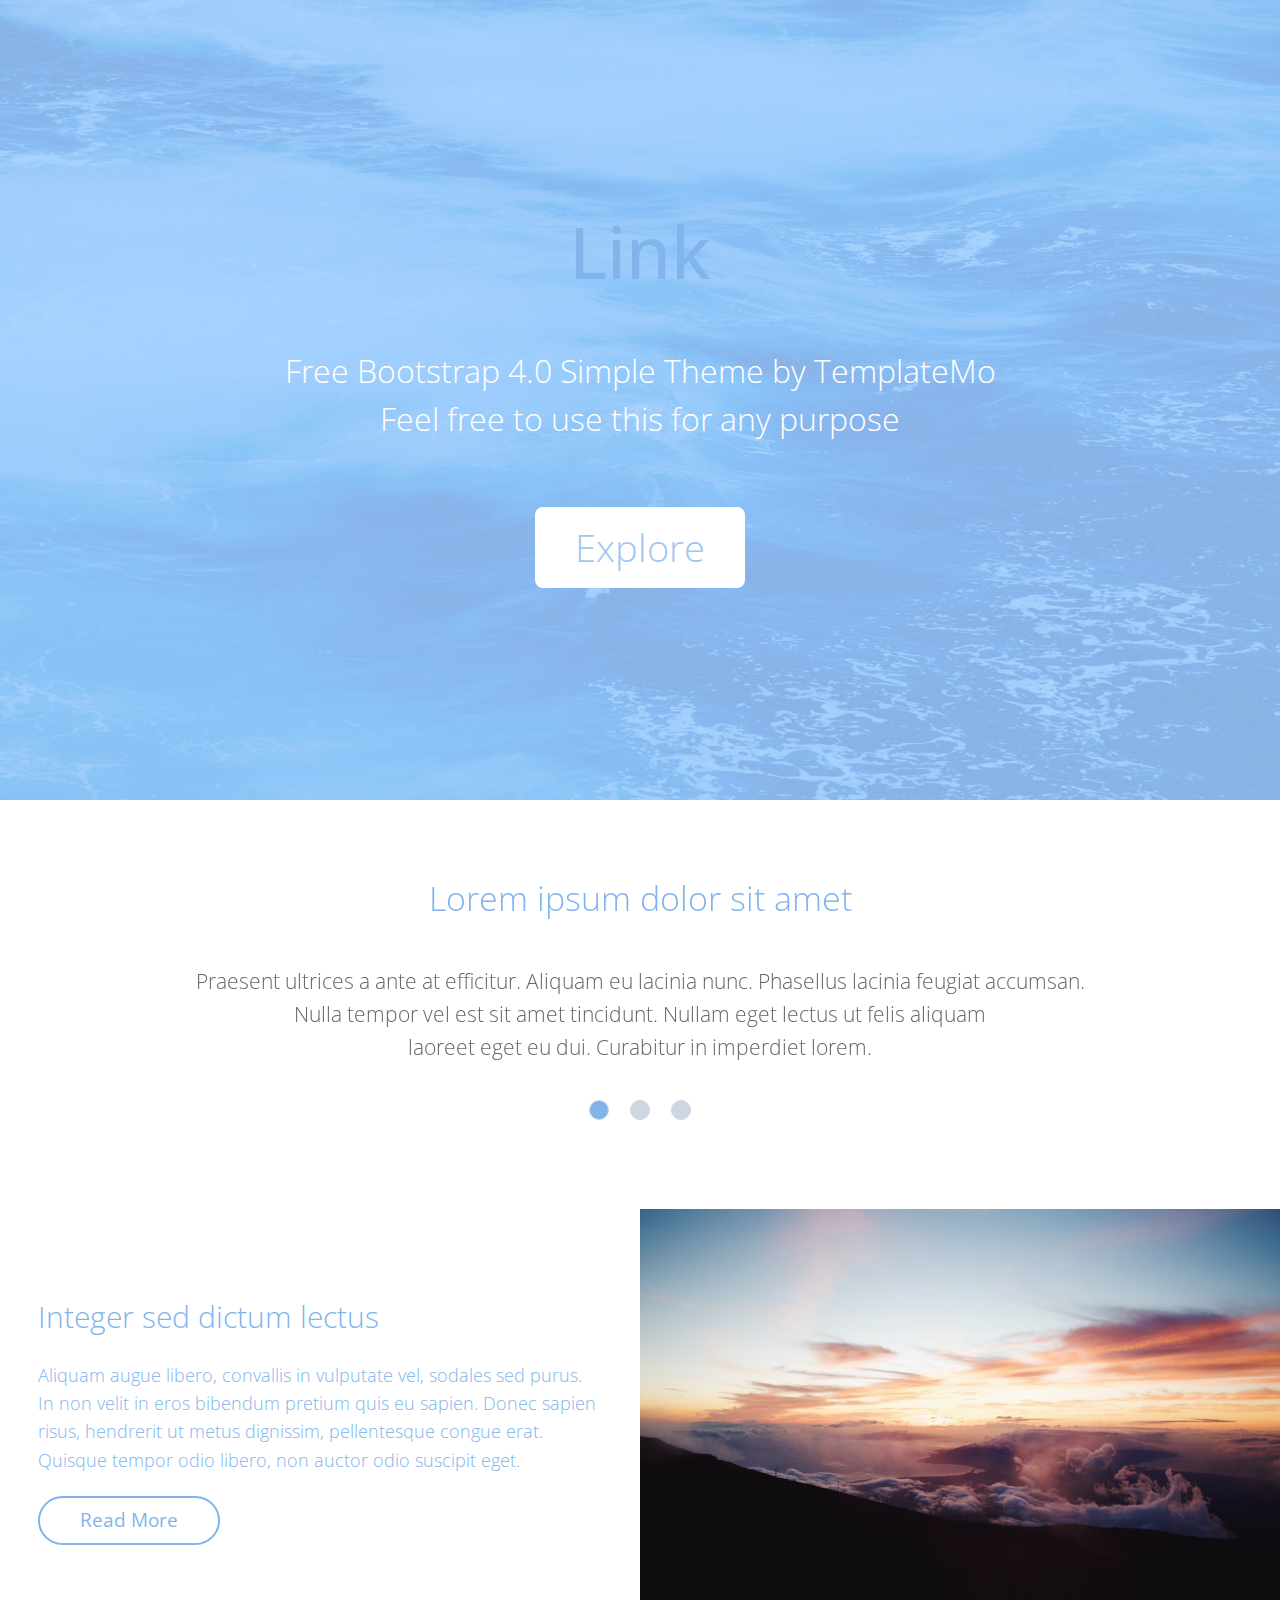
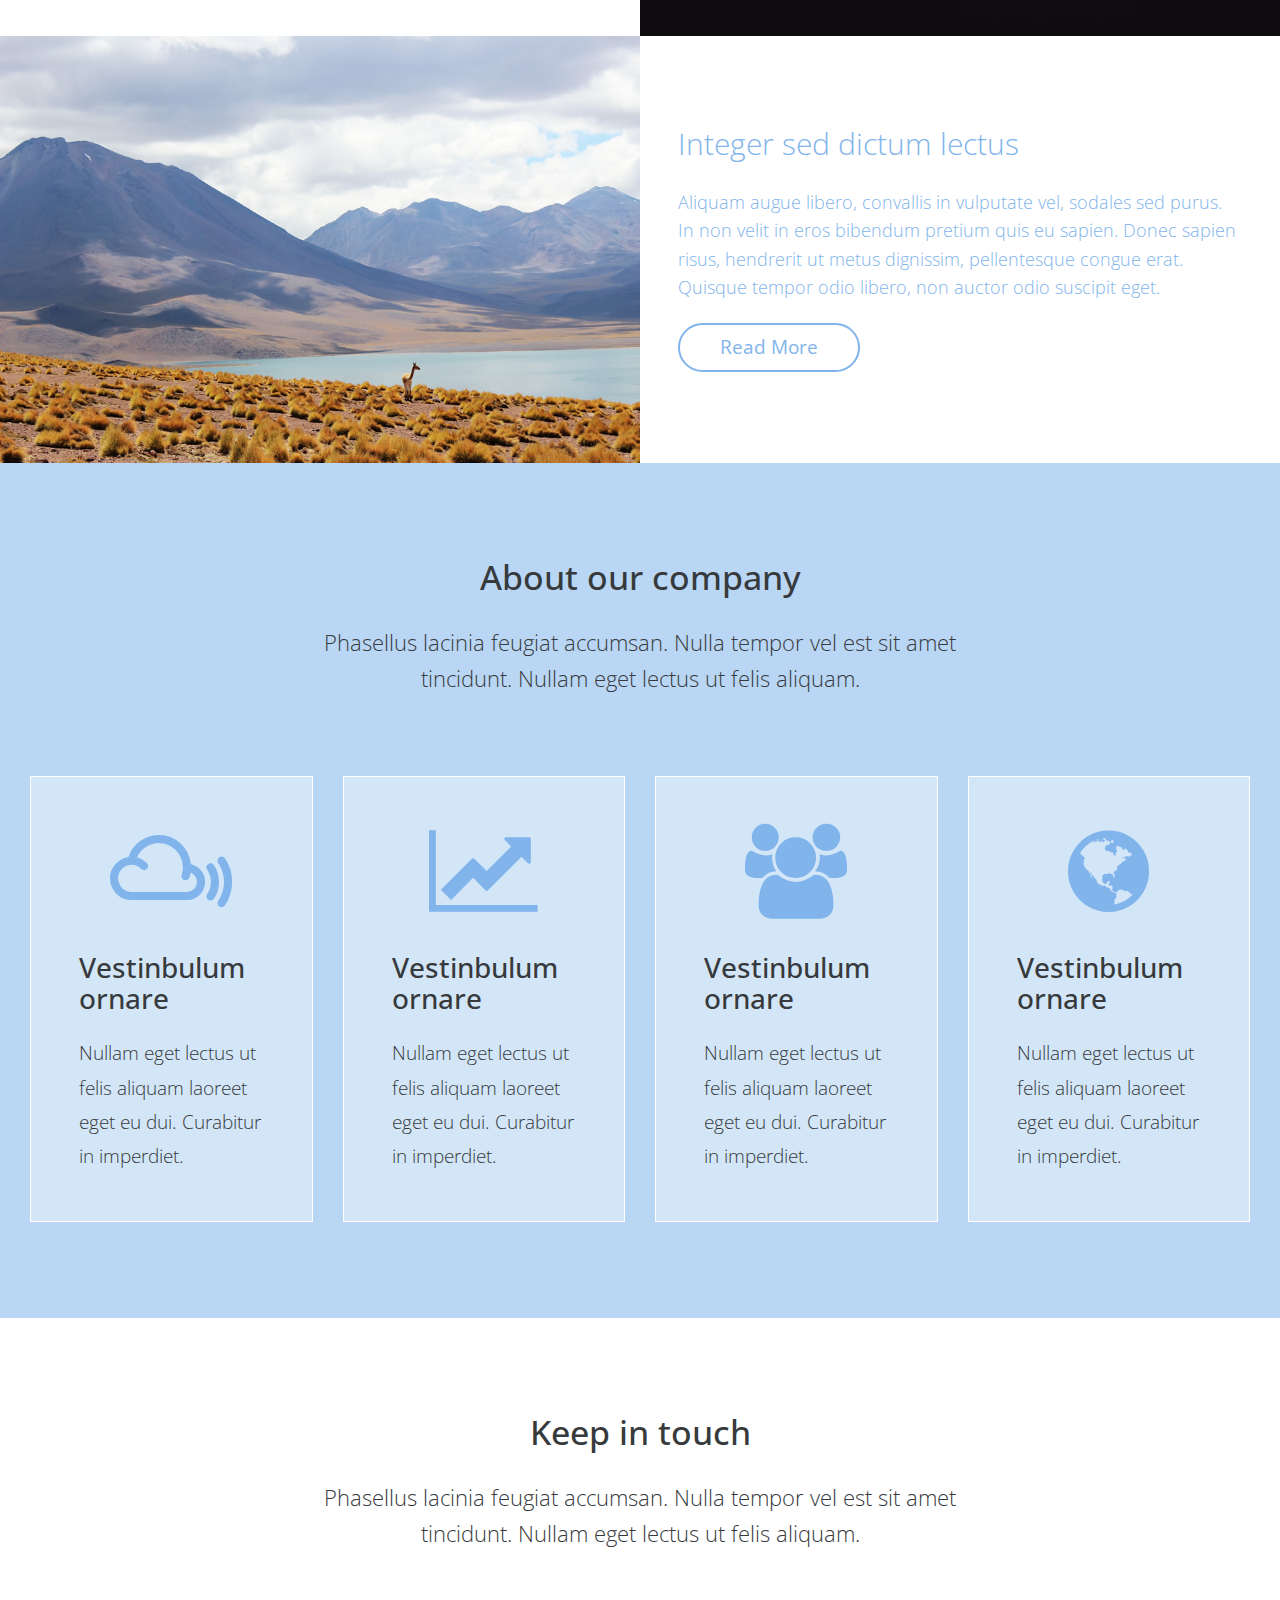
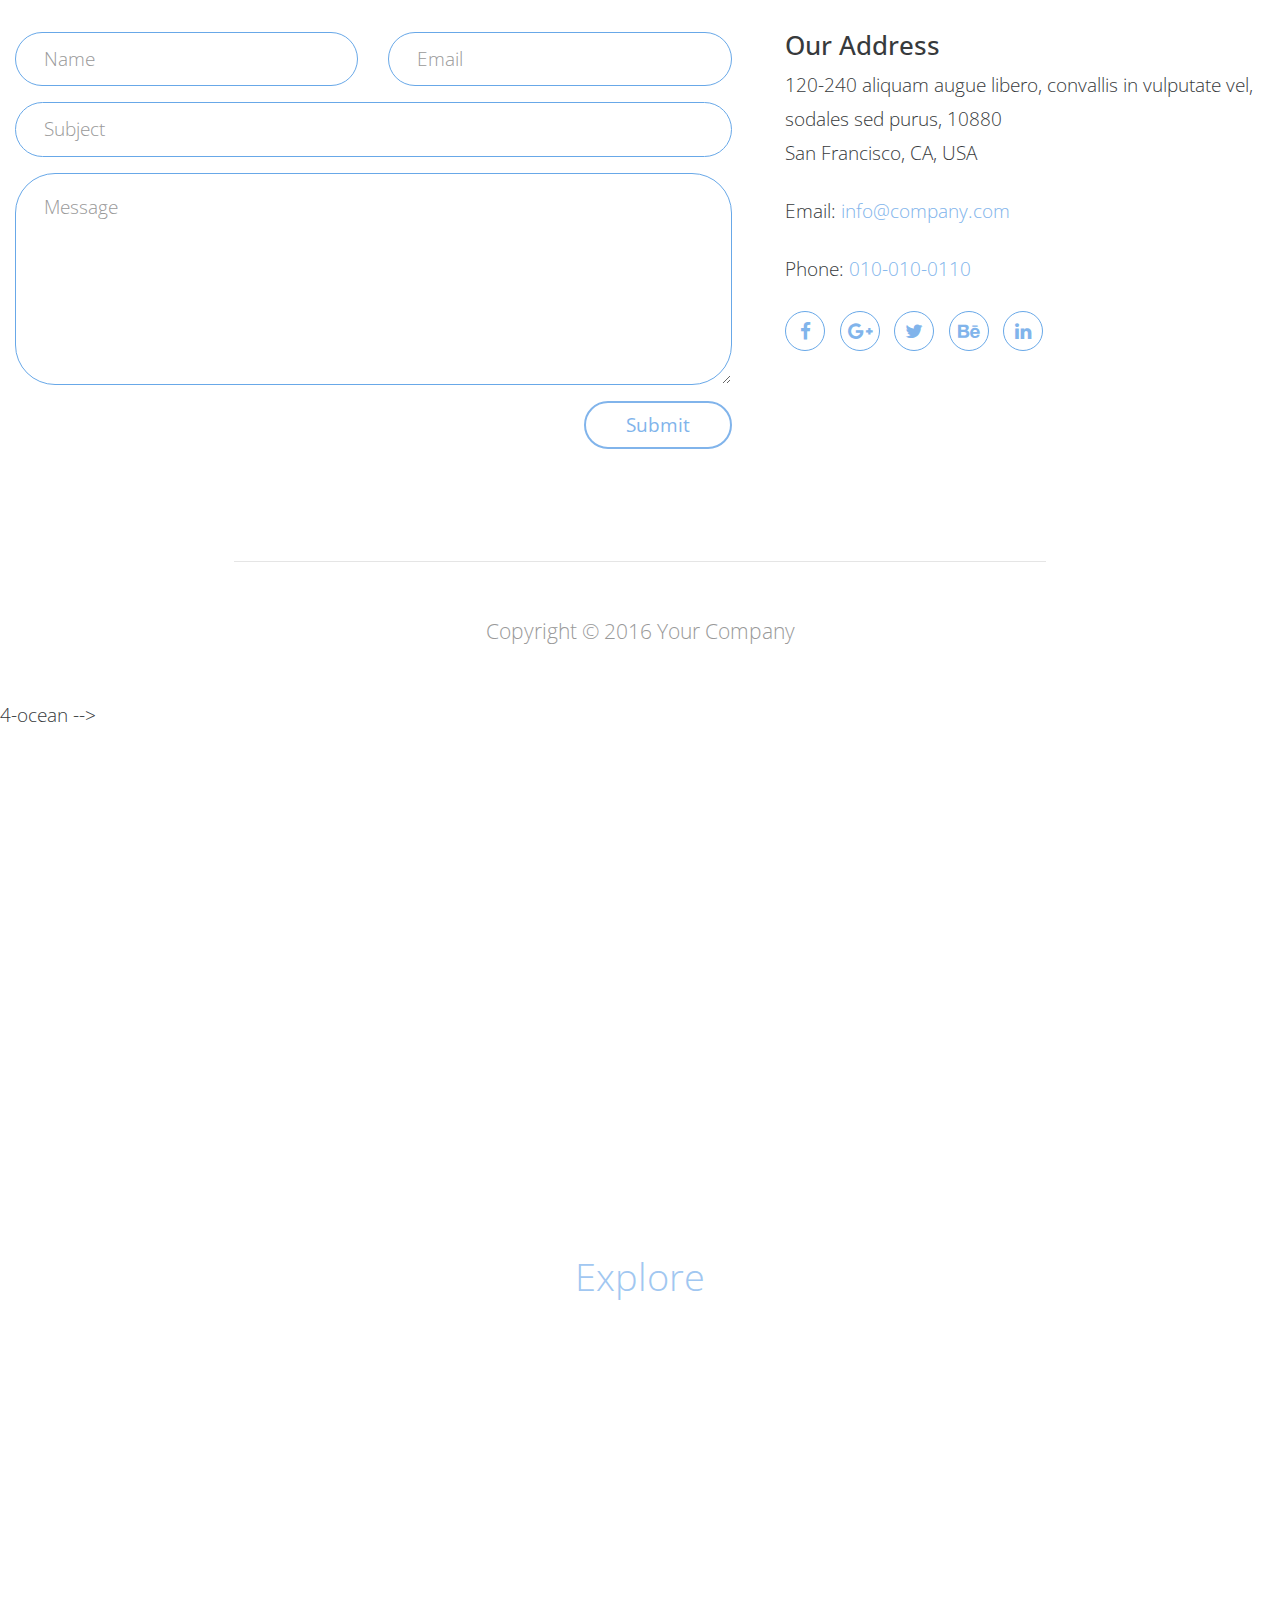
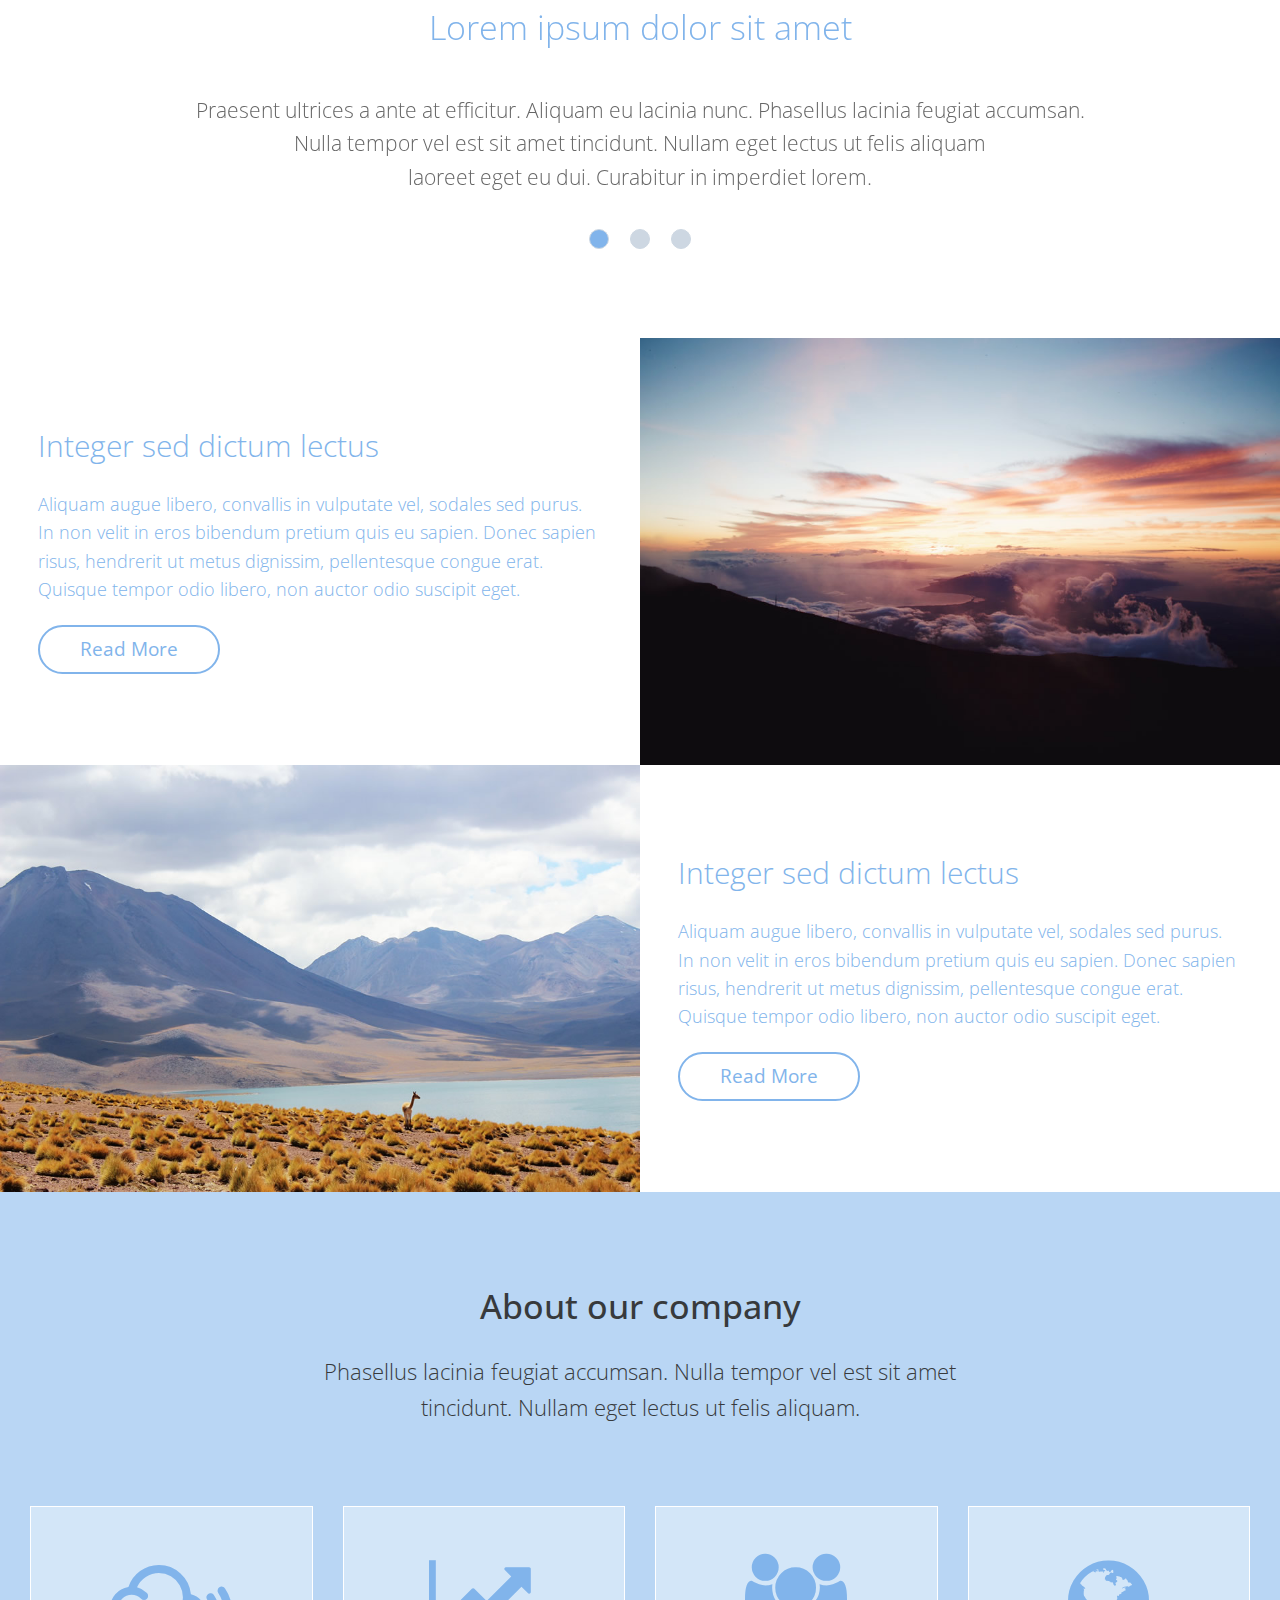
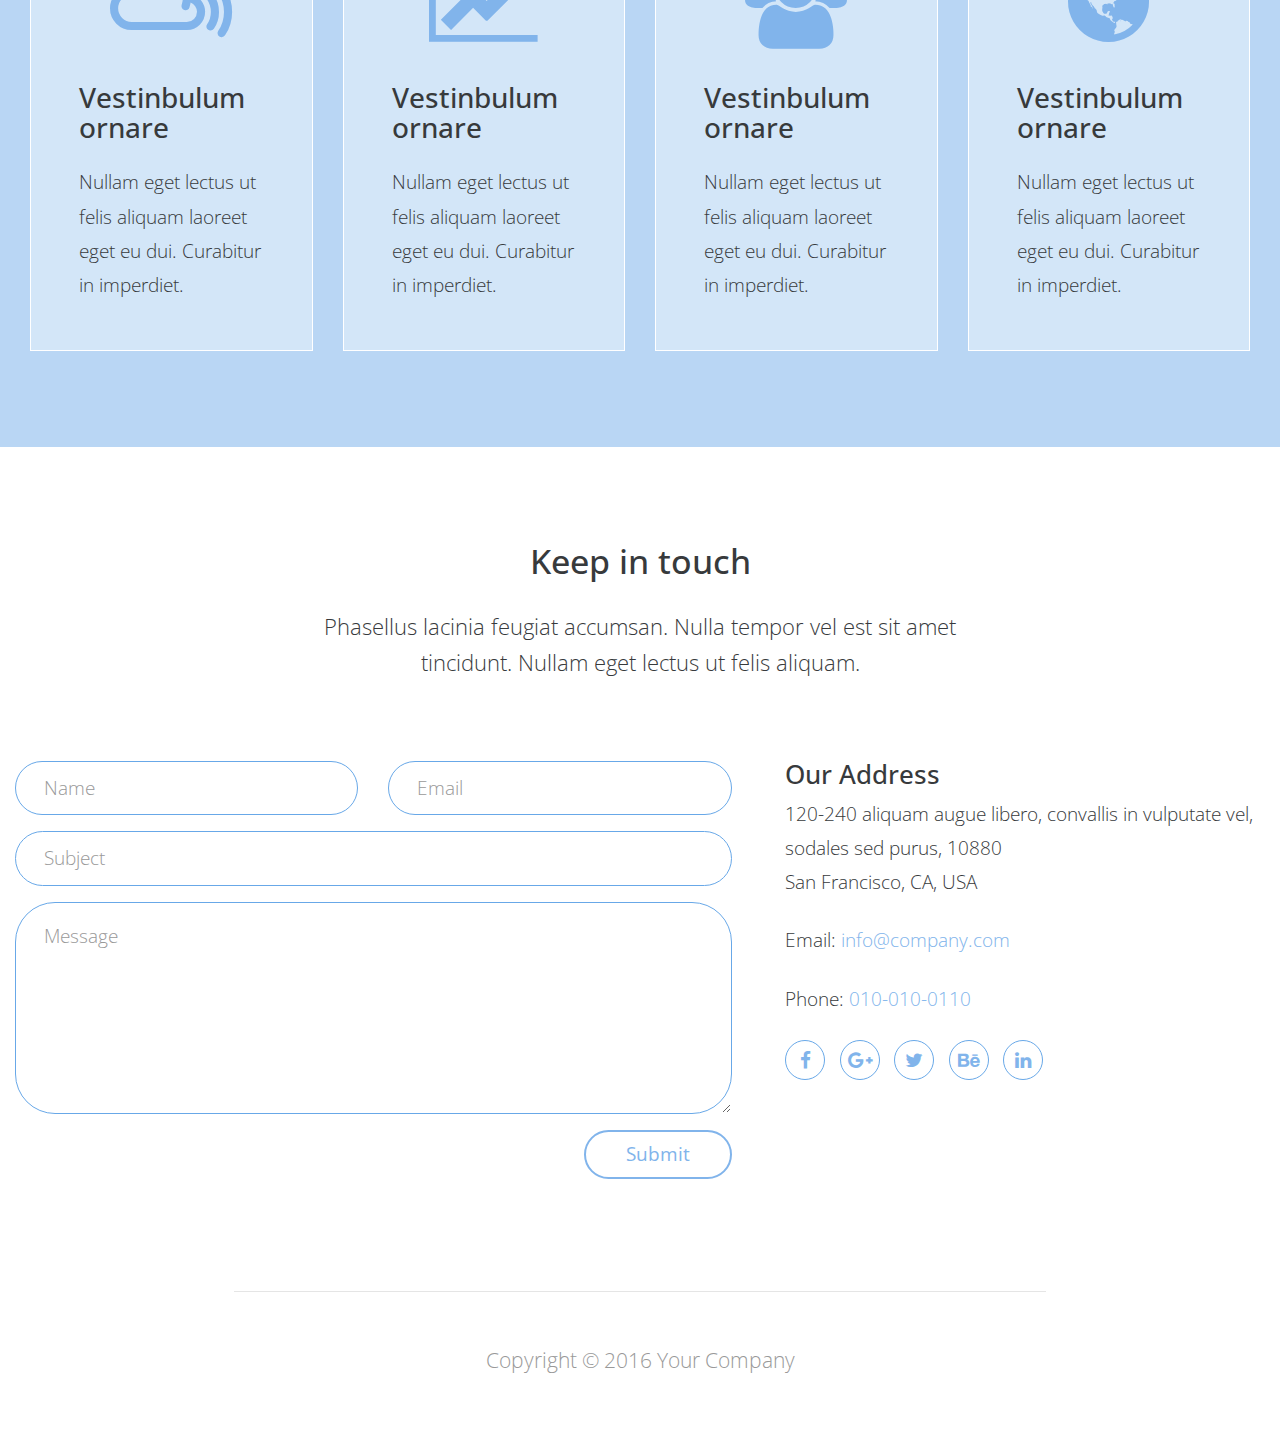
<file: index.html>
<!DOCTYPE html>
<html>
<head>
    <meta charset="utf-8">
    <meta http-equiv="X-UA-Compatible" content="IE=edge">
    <meta name="viewport" content="width=device-width, initial-scale=1">

    <title>109306089游人瑋</title>
<!--
Ocean Theme
http://www.templatemo.com/tm-48<!DOCTYPE html>
<html>
<head>
    <meta charset="utf-8">
    <meta http-equiv="X-UA-Compatible" content="IE=edge">
    <meta name="viewport" content="width=device-width, initial-scale=1">

    <title>109306089游人瑋</title>
<!--
Ocean Theme
http://www.templatemo.com/tm-484-ocean
-->

    <!-- load stylesheets -->
    
    <link rel="stylesheet" href="https://fonts.googleapis.com/css?family=Open+Sans:300,400"><!-- Google web font "Open Sans", https://www.google.com/fonts/specimen/Open+Sans -->
    <link rel="stylesheet" href="font-awesome-4.5.0/css/font-awesome.min.css"> <!-- Font Awesome, https://fortawesome.github.io/Font-Awesome/ -->
    <link rel="stylesheet" href="css/bootstrap.min.css">                       <!-- Bootstrap style, http://v4-alpha.getbootstrap.com/ -->
    <link rel="stylesheet" href="css/templatemo-style.css">                    <!-- Templatemo style -->

    <!-- HTML5 shim and Respond.js for IE8 support of HTML5 elements and media queries -->
    <!-- WARNING: Respond.js doesn't work if you view the page via file:// -->
        <!--[if lt IE 9]>
          <script src="https://oss.maxcdn.com/html5shiv/3.7.2/html5shiv.min.js"></script>
          <script src="https://oss.maxcdn.com/respond/1.4.2/respond.min.js"></script>
          <![endif]-->
</head>

    <body>

        <div class="container-fluid">
            
            <div class="row"> 

                <section class="tm-section-intro">
                    <div class="col-xs-12 col-sm-12 col-md-12 col-lg-12 col-xl-12">
                        <div class="tm-wrapper-center">
                            <h1 class="tm-section-intro-title"><a href="https://wesleyyudhbhs.github.io/ocean_template/Hello%20world.html">Link</a></h1>
                            <p class="tm-section-intro-text">Free Bootstrap 4.0 Simple Theme by TemplateMo<br>
                            Feel free to use this for any purpose
                            </p>
                            <a href="#tm-section-2" class="tm-btn-white-big">Explore</a>
                        </div>            
                    </div>
                </section>    

            </div>

            <div class="row" id="tm-section-2">
                <div class="col-xs-12 col-sm-12 col-md-12 col-lg-12 col-xl-12">

                    <!-- slider -->
                    <section>
                        <div id="tmCarousel" class="carousel slide tm-carousel" data-ride="carousel" data-interval="false"> <!-- If you want to make the carousel auto play, remove data-interval="false" -->

                            <ol class="carousel-indicators">
                                <li data-target="#tmCarousel" data-slide-to="0" class="active"></li>
                                <li data-target="#tmCarousel" data-slide-to="1" class=""></li>
                                <li data-target="#tmCarousel" data-slide-to="2" class=""></li>
                            </ol>

                            <div class="carousel-inner" role="listbox">
                            
                                <div class="carousel-item active">
                                    <div class="carousel-content">
                                        <div>
                                            <h2 class="tm-carousel-item-title">Lorem ipsum dolor sit amet</h2>
                                            <p class="tm-carousel-item-text">Praesent ultrices a ante at efficitur. Aliquam eu lacinia nunc. Phasellus lacinia feugiat accumsan.<br>
                                            Nulla tempor vel est sit amet tincidunt. Nullam eget lectus ut felis aliquam<br>
                                            laoreet eget eu dui. Curabitur in imperdiet lorem.</p>
                                        </div>
                                    </div>                               
                                </div>

                                <div class="carousel-item">
                                    <div class="carousel-content">
                                        <div>
                                            <h2 class="tm-carousel-item-title">Quisque vel nisi pharetra</h2>
                                            <p class="tm-carousel-item-text">Praesent ultrices a ante at efficitur. Aliquam eu lacinia nunc. Phasellus lacinia feugiat accumsan.<br>
                                            Nulla tempor vel est sit amet tincidunt. Nullam eget lectus ut felis aliquam<br>
                                            laoreet eget eu dui. Curabitur in imperdiet lorem.</p>
                                        </div>
                                    </div>                                
                                </div>

                                <div class="carousel-item">
                                    <div class="carousel-content">
                                        <div>
                                            <h2 class="tm-carousel-item-title">Pellentesque id sem</h2>
                                            <p class="tm-carousel-item-text">Praesent ultrices a ante at efficitur. Aliquam eu lacinia nunc. Phasellus lacinia feugiat accumsan.<br>
                                            Nulla tempor vel est sit amet tincidunt. Nullam eget lectus ut felis aliquam<br>
                                            laoreet eget eu dui. Curabitur in imperdiet lorem.</p>
                                        </div>
                                    </div>                                
                                </div>

                            </div>
                            
                        </div>                    
                    </section>
                </div>
            </div> <!-- row -->

            <div class="row">
                
                <section class="tm-2-col-img-text tm-2-col-img-lg-right">
                    
                    <div class="col-xs-12 col-sm-12 col-md-12 col-lg-6 col-xl-6 tm-2-col-img">                    
                        <img src="img/sun-cloud.jpg" alt="Image" class="img-fluid">
                    </div>

                    <div class="col-xs-12 col-sm-12 col-md-12 col-lg-6 col-xl-6 tm-2-col-text">
                        <h2 class="tm-2-col-text-title">Integer sed dictum lectus</h2>
                        <p class="tm-2-col-text-description">
                            
                            Aliquam augue libero, convallis in vulputate vel, sodales sed
                            purus. In non velit in eros bibendum pretium quis eu
                            sapien. Donec sapien risus, hendrerit ut metus dignissim,
                            pellentesque congue erat. Quisque tempor odio libero, 
                            non auctor odio suscipit eget.
                        </p>
                        <a href="#" class="tm-bordered-btn">Read More</a>
                    </div>
                    
                </section>

            </div> <!-- row -->

            <div class="row">
                
                <section class="tm-2-col-img-text tm-2-col-img-lg-left">
                    
                    <div class="col-xs-12 col-sm-12 col-md-12 col-lg-6 col-xl-6 tm-2-col-img">                    
                        <img src="img/mountain.jpg" alt="Image" class="img-fluid">
                    </div>

                    <div class="col-xs-12 col-sm-12 col-md-12 col-lg-6 col-xl-6 tm-2-col-text">
                        <h2 class="tm-2-col-text-title">Integer sed dictum lectus</h2>
                        <p class="tm-2-col-text-description">
                            Aliquam augue libero, convallis in vulputate vel, sodales sed
                            purus. In non velit in eros bibendum pretium quis eu
                            sapien. Donec sapien risus, hendrerit ut metus dignissim,
                            pellentesque congue erat. Quisque tempor odio libero, 
                            non auctor odio suscipit eget.
                        </p>
                        <a href="#" class="tm-bordered-btn">Read More</a>
                    </div>
                    
                </section>

            </div> <!-- row -->

            <!-- About -->
            <div class="row tm-section tm-blue-bg-row">
                
                <section>

                        <div class="col-xs-12 col-sm-12 col-md-12 col-lg-12 col-xl-12 text-xs-center">
                            <h2 class="tm-section-title">About our company</h2>
                            <p class="tm-section-subtitle">
                            Phasellus lacinia feugiat accumsan. Nulla tempor vel est sit amet tincidunt. 
                            Nullam eget lectus ut felis aliquam.
                            </p>    
                        </div>
                        
                        <div class="col-xs-12 col-sm-12 col-md-12 col-lg-12 col-xl-12">
                            
                            <div class="tm-icon-text-boxes-container">
                            
                                <div class="col-xs-12 col-sm-6 col-md-6 col-lg-3 col-xl-3">
                                    <div class="tm-icon-text-box">
                                        <i class="fa fa-5x fa-mixcloud"></i>
                                        <h3 class="tm-icon-text-box-title">Vestinbulum ornare</h3>
                                        <p class="tm-icon-text-box-description">Nullam eget lectus ut felis aliquam laoreet eget eu dui. Curabitur in imperdiet.</p>
                                    </div>
                                </div>

                                <div class="col-xs-12 col-sm-6 col-md-6 col-lg-3 col-xl-3">
                                    <div class="tm-icon-text-box">
                                        <i class="fa fa-5x fa-line-chart"></i>
                                        <h3 class="tm-icon-text-box-title">Vestinbulum ornare</h3>
                                        <p class="tm-icon-text-box-description">Nullam eget lectus ut felis aliquam laoreet eget eu dui. Curabitur in imperdiet.</p>
                                    </div>
                                </div>

                                <div class="col-xs-12 col-sm-6 col-md-6 col-lg-3 col-xl-3">
                                    <div class="tm-icon-text-box">
                                        <i class="fa fa-5x fa-group"></i>
                                        <h3 class="tm-icon-text-box-title">Vestinbulum ornare</h3>
                                        <p class="tm-icon-text-box-description">Nullam eget lectus ut felis aliquam laoreet eget eu dui. Curabitur in imperdiet.</p>
                                    </div>
                                </div>

                                <div class="col-xs-12 col-sm-6 col-md-6 col-lg-3 col-xl-3">
                                    <div class="tm-icon-text-box">
                                        <i class="fa fa-5x fa-globe"></i>
                                        <h3 class="tm-icon-text-box-title">Vestinbulum ornare</h3>
                                        <p class="tm-icon-text-box-description">Nullam eget lectus ut felis aliquam laoreet eget eu dui. Curabitur in imperdiet.</p>
                                    </div>
                                </div>

                            </div>

                        </div>

                </section>

            </div> <!-- row -->

            <div class="row tm-section">
                
                <section class="tm-section-contact">
                    
                    <div class="col-xs-12 col-sm-12 col-md-12 col-lg-12 col-xl-12 text-xs-center">
                        
                        <h2 class="tm-section-title">Keep in touch</h2>
                        <p class="tm-section-subtitle">Phasellus lacinia feugiat accumsan. Nulla tempor vel est sit amet tincidunt. Nullam eget lectus ut felis aliquam.</p>

                    </div>

                    <div class="col-xs-12 col-sm-12 col-md-12 col-lg-7 col-xl-7">
                        <form action="index.html" method="post" class="tm-contact-form">                                
                            <div class="form-group col-xs-12 col-sm-12 col-md-6 col-lg-6 col-xl-6 tm-form-group-left">
                                <input type="text" id="contact_name" name="contact_name" class="form-control" placeholder="Name"  required/>
                            </div>
                            <div class="form-group col-xs-12 col-sm-12 col-md-6 col-lg-6 col-xl-6 tm-form-group-right">
                                <input type="email" id="contact_email" name="contact_email" class="form-control" placeholder="Email"  required/>
                            </div>
                            <div class="form-group">
                                <input type="text" id="contact_subject" name="contact_subject" class="form-control" placeholder="Subject"  required/>
                            </div>
                            <div class="form-group">
                                <textarea id="contact_message" name="contact_message" class="form-control" rows="6" placeholder="Message" required></textarea>
                            </div>
                        
                            <button type="submit" class="btn tm-bordered-btn pull-xs-right">Submit</button>                          
                        </form>   
                    </div> <!-- col -->
                    
                    <div class="col-xs-12 col-sm-12 col-md-12 col-lg-5 col-xl-5 tm-contact-right">
                        <h3 class="tm-contact-title">Our Address</h3>
                        <p class="tm-contact-info">120-240 aliquam augue libero, convallis in vulputate vel, sodales sed purus, 10880<br>
                            San Francisco, CA, USA
                        </p>
                        <p class="tm-contact-info"> 
                            Email: <a href="mailto:info@company.com">info@company.com</a><br>
                            
                        </p>
                        <p class="tm-contact-info">
                            Phone: <a href="tel:0100100110">010-010-0110</a>
                        </p>
                        <div class="tm-social-icons-container">
                            <a href="#" class="tm-social-icon-link"><i class="fa fa-facebook tm-social-icon"></i></a>
                            <a href="#" class="tm-social-icon-link"><i class="fa fa-google-plus tm-social-icon"></i></a>
                            <a href="#" class="tm-social-icon-link"><i class="fa fa-twitter tm-social-icon"></i></a>
                            <a href="#" class="tm-social-icon-link"><i class="fa fa-behance tm-social-icon"></i></a>
                            <a href="#" class="tm-social-icon-link"><i class="fa fa-linkedin tm-social-icon"></i></a>
                        </div>
                    </div>

                </section>

            </div>

            <div class="row">                
                <div class="col-xs-12 col-sm-12 col-md-12 col-lg-12 col-xl-12">                    
                    <hr>
                </div>
            </div>

            <div class="row">
                <div class="col-xs-12 col-sm-12 col-md-12 col-lg-12 col-xl-12">
                    <p class="text-xs-center tm-copyright-text">Copyright &copy; 2016 Your Company</p>
                </div>
            </div>
            
        </div> <!-- container-fluid -->   

        <!-- load JS files -->
        <script src="js/jquery-1.11.3.min.js"></script>             <!-- jQuery, https://jquery.com/download/ -->
        <script src="https://www.atlasestateagents.co.uk/javascript/tether.min.js"></script> <!-- Tether for Bootstrap, http://stackoverflow.com/questions/34567939/how-to-fix-the-error-error-bootstrap-tooltips-require-tether-http-github-h -->
        <script src="js/bootstrap.min.js"></script>                 <!-- Bootstrap, http://v4-alpha.getbootstrap.com/ -->
        <script src="js/jquery.touchSwipe.min.js"></script>         <!-- http://labs.rampinteractive.co.uk/touchSwipe/demos/ -->
        
        <script>     
       
            $(document).ready(function(){

                /* Smooth Scrolling
                 * https://css-tricks.com/snippets/jquery/smooth-scrolling/
                --------------------------------------------------------------*/
                $('a[href*="#"]:not([href="#"])').click(function() {
                    if (location.pathname.replace(/^\//,'') == this.pathname.replace(/^\//,'') 
                        && location.hostname == this.hostname) {
                        
                        var target = $(this.hash);
                        target = target.length ? target : $('[name=' + this.hash.slice(1) +']');
                        
                        if (target.length) {
                            
                            $('html, body').animate({
                                scrollTop: target.offset().top
                            }, 1000);
                            return false;
                        }
                    }
                }); 
                
                /* Enable swiping for tablets and mobile
                 * http://lazcreative.com/blog/adding-swipe-support-to-bootstrap-carousel-3-0/
                 ---------------------------------------------------------------------------------*/
                if($(window).width() <= 991) {
                    $(".carousel-inner").swipe( {
                        //Generic swipe handler for all directions
                        swipeLeft:function(event, direction, distance, duration, fingerCount) {
                            $(this).parent().carousel('next'); 
                        },
                        swipeRight: function() {
                            $(this).parent().carousel('prev'); 
                        },
                        //Default is 75px, set to 0 for demo so any distance triggers swipe
                        threshold:0
                    });
                }  

                /* Handle window resize */
                $(window).resize(function(){
                    if($(window).width() <= 991) {
                        $(".carousel-inner").swipe( {
                            //Generic swipe handler for all directions
                            swipeLeft:function(event, direction, distance, duration, fingerCount) {
                                $(this).parent().carousel('next'); 
                            },
                            swipeRight: function() {
                                $(this).parent().carousel('prev'); 
                            },
                            //Default is 75px, set to 0 for demo so any distance triggers swipe
                            threshold:0
                        });
                     }
                });              
                           
            });

        </script>             

</body>
</html>4-ocean
-->

    <!-- load stylesheets -->
    
    <link rel="stylesheet" href="https://fonts.googleapis.com/css?family=Open+Sans:300,400"><!-- Google web font "Open Sans", https://www.google.com/fonts/specimen/Open+Sans -->
    <link rel="stylesheet" href="font-awesome-4.5.0/css/font-awesome.min.css"> <!-- Font Awesome, https://fortawesome.github.io/Font-Awesome/ -->
    <link rel="stylesheet" href="css/bootstrap.min.css">                       <!-- Bootstrap style, http://v4-alpha.getbootstrap.com/ -->
    <link rel="stylesheet" href="css/templatemo-style.css">                    <!-- Templatemo style -->

    <!-- HTML5 shim and Respond.js for IE8 support of HTML5 elements and media queries -->
    <!-- WARNING: Respond.js doesn't work if you view the page via file:// -->
        <!--[if lt IE 9]>
          <script src="https://oss.maxcdn.com/html5shiv/3.7.2/html5shiv.min.js"></script>
          <script src="https://oss.maxcdn.com/respond/1.4.2/respond.min.js"></script>
          <![endif]-->
</head>

    <body>

        <div class="container-fluid">
            
            <div class="row"> 

                <section class="tm-section-intro">
                    <div class="col-xs-12 col-sm-12 col-md-12 col-lg-12 col-xl-12">
                        <div class="tm-wrapper-center">
                            <h1 class="tm-section-intro-title">practice</h1>
                            <p class="tm-section-intro-text">Free Bootstrap 4.0 Simple Theme by TemplateMo<br>
                            Feel free to use this for any purpose
                            </p>
                            <a href="#tm-section-2" class="tm-btn-white-big">Explore</a>
                        </div>            
                    </div>
                </section>    

            </div>

            <div class="row" id="tm-section-2">
                <div class="col-xs-12 col-sm-12 col-md-12 col-lg-12 col-xl-12">

                    <!-- slider -->
                    <section>
                        <div id="tmCarousel" class="carousel slide tm-carousel" data-ride="carousel" data-interval="false"> <!-- If you want to make the carousel auto play, remove data-interval="false" -->

                            <ol class="carousel-indicators">
                                <li data-target="#tmCarousel" data-slide-to="0" class="active"></li>
                                <li data-target="#tmCarousel" data-slide-to="1" class=""></li>
                                <li data-target="#tmCarousel" data-slide-to="2" class=""></li>
                            </ol>

                            <div class="carousel-inner" role="listbox">
                            
                                <div class="carousel-item active">
                                    <div class="carousel-content">
                                        <div>
                                            <h2 class="tm-carousel-item-title">Lorem ipsum dolor sit amet</h2>
                                            <p class="tm-carousel-item-text">Praesent ultrices a ante at efficitur. Aliquam eu lacinia nunc. Phasellus lacinia feugiat accumsan.<br>
                                            Nulla tempor vel est sit amet tincidunt. Nullam eget lectus ut felis aliquam<br>
                                            laoreet eget eu dui. Curabitur in imperdiet lorem.</p>
                                        </div>
                                    </div>                               
                                </div>

                                <div class="carousel-item">
                                    <div class="carousel-content">
                                        <div>
                                            <h2 class="tm-carousel-item-title">Quisque vel nisi pharetra</h2>
                                            <p class="tm-carousel-item-text">Praesent ultrices a ante at efficitur. Aliquam eu lacinia nunc. Phasellus lacinia feugiat accumsan.<br>
                                            Nulla tempor vel est sit amet tincidunt. Nullam eget lectus ut felis aliquam<br>
                                            laoreet eget eu dui. Curabitur in imperdiet lorem.</p>
                                        </div>
                                    </div>                                
                                </div>

                                <div class="carousel-item">
                                    <div class="carousel-content">
                                        <div>
                                            <h2 class="tm-carousel-item-title">Pellentesque id sem</h2>
                                            <p class="tm-carousel-item-text">Praesent ultrices a ante at efficitur. Aliquam eu lacinia nunc. Phasellus lacinia feugiat accumsan.<br>
                                            Nulla tempor vel est sit amet tincidunt. Nullam eget lectus ut felis aliquam<br>
                                            laoreet eget eu dui. Curabitur in imperdiet lorem.</p>
                                        </div>
                                    </div>                                
                                </div>

                            </div>
                            
                        </div>                    
                    </section>
                </div>
            </div> <!-- row -->

            <div class="row">
                
                <section class="tm-2-col-img-text tm-2-col-img-lg-right">
                    
                    <div class="col-xs-12 col-sm-12 col-md-12 col-lg-6 col-xl-6 tm-2-col-img">                    
                        <img src="img/sun-cloud.jpg" alt="Image" class="img-fluid">
                    </div>

                    <div class="col-xs-12 col-sm-12 col-md-12 col-lg-6 col-xl-6 tm-2-col-text">
                        <h2 class="tm-2-col-text-title">Integer sed dictum lectus</h2>
                        <p class="tm-2-col-text-description">
                            
                            Aliquam augue libero, convallis in vulputate vel, sodales sed
                            purus. In non velit in eros bibendum pretium quis eu
                            sapien. Donec sapien risus, hendrerit ut metus dignissim,
                            pellentesque congue erat. Quisque tempor odio libero, 
                            non auctor odio suscipit eget.
                        </p>
                        <a href="#" class="tm-bordered-btn">Read More</a>
                    </div>
                    
                </section>

            </div> <!-- row -->

            <div class="row">
                
                <section class="tm-2-col-img-text tm-2-col-img-lg-left">
                    
                    <div class="col-xs-12 col-sm-12 col-md-12 col-lg-6 col-xl-6 tm-2-col-img">                    
                        <img src="img/mountain.jpg" alt="Image" class="img-fluid">
                    </div>

                    <div class="col-xs-12 col-sm-12 col-md-12 col-lg-6 col-xl-6 tm-2-col-text">
                        <h2 class="tm-2-col-text-title">Integer sed dictum lectus</h2>
                        <p class="tm-2-col-text-description">
                            Aliquam augue libero, convallis in vulputate vel, sodales sed
                            purus. In non velit in eros bibendum pretium quis eu
                            sapien. Donec sapien risus, hendrerit ut metus dignissim,
                            pellentesque congue erat. Quisque tempor odio libero, 
                            non auctor odio suscipit eget.
                        </p>
                        <a href="#" class="tm-bordered-btn">Read More</a>
                    </div>
                    
                </section>

            </div> <!-- row -->

            <!-- About -->
            <div class="row tm-section tm-blue-bg-row">
                
                <section>

                        <div class="col-xs-12 col-sm-12 col-md-12 col-lg-12 col-xl-12 text-xs-center">
                            <h2 class="tm-section-title">About our company</h2>
                            <p class="tm-section-subtitle">
                            Phasellus lacinia feugiat accumsan. Nulla tempor vel est sit amet tincidunt. 
                            Nullam eget lectus ut felis aliquam.
                            </p>    
                        </div>
                        
                        <div class="col-xs-12 col-sm-12 col-md-12 col-lg-12 col-xl-12">
                            
                            <div class="tm-icon-text-boxes-container">
                            
                                <div class="col-xs-12 col-sm-6 col-md-6 col-lg-3 col-xl-3">
                                    <div class="tm-icon-text-box">
                                        <i class="fa fa-5x fa-mixcloud"></i>
                                        <h3 class="tm-icon-text-box-title">Vestinbulum ornare</h3>
                                        <p class="tm-icon-text-box-description">Nullam eget lectus ut felis aliquam laoreet eget eu dui. Curabitur in imperdiet.</p>
                                    </div>
                                </div>

                                <div class="col-xs-12 col-sm-6 col-md-6 col-lg-3 col-xl-3">
                                    <div class="tm-icon-text-box">
                                        <i class="fa fa-5x fa-line-chart"></i>
                                        <h3 class="tm-icon-text-box-title">Vestinbulum ornare</h3>
                                        <p class="tm-icon-text-box-description">Nullam eget lectus ut felis aliquam laoreet eget eu dui. Curabitur in imperdiet.</p>
                                    </div>
                                </div>

                                <div class="col-xs-12 col-sm-6 col-md-6 col-lg-3 col-xl-3">
                                    <div class="tm-icon-text-box">
                                        <i class="fa fa-5x fa-group"></i>
                                        <h3 class="tm-icon-text-box-title">Vestinbulum ornare</h3>
                                        <p class="tm-icon-text-box-description">Nullam eget lectus ut felis aliquam laoreet eget eu dui. Curabitur in imperdiet.</p>
                                    </div>
                                </div>

                                <div class="col-xs-12 col-sm-6 col-md-6 col-lg-3 col-xl-3">
                                    <div class="tm-icon-text-box">
                                        <i class="fa fa-5x fa-globe"></i>
                                        <h3 class="tm-icon-text-box-title">Vestinbulum ornare</h3>
                                        <p class="tm-icon-text-box-description">Nullam eget lectus ut felis aliquam laoreet eget eu dui. Curabitur in imperdiet.</p>
                                    </div>
                                </div>

                            </div>

                        </div>

                </section>

            </div> <!-- row -->

            <div class="row tm-section">
                
                <section class="tm-section-contact">
                    
                    <div class="col-xs-12 col-sm-12 col-md-12 col-lg-12 col-xl-12 text-xs-center">
                        
                        <h2 class="tm-section-title">Keep in touch</h2>
                        <p class="tm-section-subtitle">Phasellus lacinia feugiat accumsan. Nulla tempor vel est sit amet tincidunt. Nullam eget lectus ut felis aliquam.</p>

                    </div>

                    <div class="col-xs-12 col-sm-12 col-md-12 col-lg-7 col-xl-7">
                        <form action="index.html" method="post" class="tm-contact-form">                                
                            <div class="form-group col-xs-12 col-sm-12 col-md-6 col-lg-6 col-xl-6 tm-form-group-left">
                                <input type="text" id="contact_name" name="contact_name" class="form-control" placeholder="Name"  required/>
                            </div>
                            <div class="form-group col-xs-12 col-sm-12 col-md-6 col-lg-6 col-xl-6 tm-form-group-right">
                                <input type="email" id="contact_email" name="contact_email" class="form-control" placeholder="Email"  required/>
                            </div>
                            <div class="form-group">
                                <input type="text" id="contact_subject" name="contact_subject" class="form-control" placeholder="Subject"  required/>
                            </div>
                            <div class="form-group">
                                <textarea id="contact_message" name="contact_message" class="form-control" rows="6" placeholder="Message" required></textarea>
                            </div>
                        
                            <button type="submit" class="btn tm-bordered-btn pull-xs-right">Submit</button>                          
                        </form>   
                    </div> <!-- col -->
                    
                    <div class="col-xs-12 col-sm-12 col-md-12 col-lg-5 col-xl-5 tm-contact-right">
                        <h3 class="tm-contact-title">Our Address</h3>
                        <p class="tm-contact-info">120-240 aliquam augue libero, convallis in vulputate vel, sodales sed purus, 10880<br>
                            San Francisco, CA, USA
                        </p>
                        <p class="tm-contact-info"> 
                            Email: <a href="mailto:info@company.com">info@company.com</a><br>
                            
                        </p>
                        <p class="tm-contact-info">
                            Phone: <a href="tel:0100100110">010-010-0110</a>
                        </p>
                        <div class="tm-social-icons-container">
                            <a href="#" class="tm-social-icon-link"><i class="fa fa-facebook tm-social-icon"></i></a>
                            <a href="#" class="tm-social-icon-link"><i class="fa fa-google-plus tm-social-icon"></i></a>
                            <a href="#" class="tm-social-icon-link"><i class="fa fa-twitter tm-social-icon"></i></a>
                            <a href="#" class="tm-social-icon-link"><i class="fa fa-behance tm-social-icon"></i></a>
                            <a href="#" class="tm-social-icon-link"><i class="fa fa-linkedin tm-social-icon"></i></a>
                        </div>
                    </div>

                </section>

            </div>

            <div class="row">                
                <div class="col-xs-12 col-sm-12 col-md-12 col-lg-12 col-xl-12">                    
                    <hr>
                </div>
            </div>

            <div class="row">
                <div class="col-xs-12 col-sm-12 col-md-12 col-lg-12 col-xl-12">
                    <p class="text-xs-center tm-copyright-text">Copyright &copy; 2016 Your Company</p>
                </div>
            </div>
            
        </div> <!-- container-fluid -->   

        <!-- load JS files -->
        <script src="js/jquery-1.11.3.min.js"></script>             <!-- jQuery, https://jquery.com/download/ -->
        <script src="https://www.atlasestateagents.co.uk/javascript/tether.min.js"></script> <!-- Tether for Bootstrap, http://stackoverflow.com/questions/34567939/how-to-fix-the-error-error-bootstrap-tooltips-require-tether-http-github-h -->
        <script src="js/bootstrap.min.js"></script>                 <!-- Bootstrap, http://v4-alpha.getbootstrap.com/ -->
        <script src="js/jquery.touchSwipe.min.js"></script>         <!-- http://labs.rampinteractive.co.uk/touchSwipe/demos/ -->
        
        <script>     
       
            $(document).ready(function(){

                /* Smooth Scrolling
                 * https://css-tricks.com/snippets/jquery/smooth-scrolling/
                --------------------------------------------------------------*/
                $('a[href*="#"]:not([href="#"])').click(function() {
                    if (location.pathname.replace(/^\//,'') == this.pathname.replace(/^\//,'') 
                        && location.hostname == this.hostname) {
                        
                        var target = $(this.hash);
                        target = target.length ? target : $('[name=' + this.hash.slice(1) +']');
                        
                        if (target.length) {
                            
                            $('html, body').animate({
                                scrollTop: target.offset().top
                            }, 1000);
                            return false;
                        }
                    }
                }); 
                
                /* Enable swiping for tablets and mobile
                 * http://lazcreative.com/blog/adding-swipe-support-to-bootstrap-carousel-3-0/
                 ---------------------------------------------------------------------------------*/
                if($(window).width() <= 991) {
                    $(".carousel-inner").swipe( {
                        //Generic swipe handler for all directions
                        swipeLeft:function(event, direction, distance, duration, fingerCount) {
                            $(this).parent().carousel('next'); 
                        },
                        swipeRight: function() {
                            $(this).parent().carousel('prev'); 
                        },
                        //Default is 75px, set to 0 for demo so any distance triggers swipe
                        threshold:0
                    });
                }  

                /* Handle window resize */
                $(window).resize(function(){
                    if($(window).width() <= 991) {
                        $(".carousel-inner").swipe( {
                            //Generic swipe handler for all directions
                            swipeLeft:function(event, direction, distance, duration, fingerCount) {
                                $(this).parent().carousel('next'); 
                            },
                            swipeRight: function() {
                                $(this).parent().carousel('prev'); 
                            },
                            //Default is 75px, set to 0 for demo so any distance triggers swipe
                            threshold:0
                        });
                     }
                });              
                           
            });

        </script>             

</body>
</html>
</file>
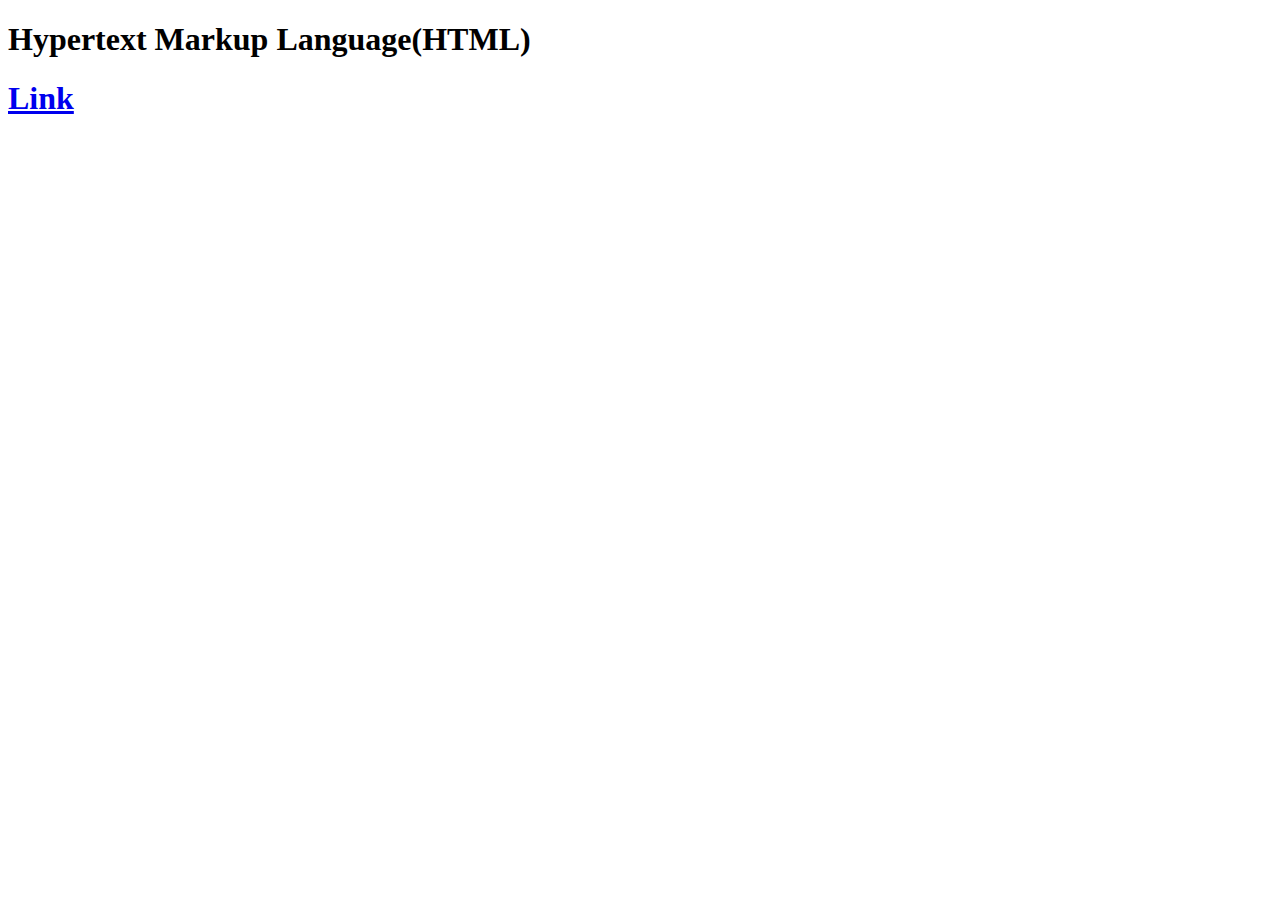
<file: Hello world.html>
<!DOCTYPE html>
<html>
<head>
	<title>109306089</title>
</head>
<body>
	<H1>Hypertext Markup Language(HTML)<H1>
		<a href="https://wesleyyudhbhs.github.io/ocean_template/index.html">Link</a>
</body>
</html>
</file>
<file: css/templatemo-style.css>
/*

Ocean Theme

http://www.templatemo.com/tm-484-ocean

-----------------------------*/
body {
	font-family: 'Open Sans', Helvetica, Arial, sans-serif;
	font-size: 19px;
	font-weight: 300;
}
a { color: #81b4eb;  }
a, button { transition: all 0.3s ease; }
a:hover,
a:focus {
	text-decoration: none;
	outline: none;
}

/* 1. Intro 
--------------------*/
.tm-section-intro {
	background-image: url(../img/ocean-bg.jpg);
	background-attachment: fixed;
	background-position: center top;
	background-repeat: no-repeat;
	background-size: 100% 800px;
	color: white;
	display: -webkit-flex;
	display: -ms-flexbox;
	display: flex;
	-webkit-align-items: center;
	    -ms-flex-align: center;
	        align-items: center;
	-webkit-justify-content: center;
	    -ms-flex-pack: center;
	        justify-content: center;
	text-align: center;
	height: 800px;
}

.tm-wrapper-center {
	display: -webkit-flex;
	display: -ms-flexbox;
	display: flex;
	-webkit-align-items: center;
	    -ms-flex-align: center;
	        align-items: center;
	-webkit-justify-content: center;
	    -ms-flex-pack: center;
	        justify-content: center;
	-webkit-flex-direction: column;
	    -ms-flex-direction: column;
	        flex-direction: column;
}

/* IE bug fix */
.tm-wrapper-center > * {
	-ms-flex: 0 1 auto;
		-webkit-flex: 0 1 auto;
	        flex: 0 1 auto;
}

.tm-section-intro-title {
	font-size: 4.5rem;
    margin-bottom: 3.5rem;
}

.tm-section-intro-text {
	font-size: 2rem;
	margin-bottom: 4rem;
	width: 100%;
}

.tm-btn-white-big {
    font-size: 2.4rem;
    color: #a1c7f1;
    background-color: white;
    padding: 0.75rem 2.5rem;
    border-radius: 0.5rem;
}

.tm-btn-white-big:hover,
.tm-btn-white-big:focus {
	color: white;
    background-color: #A2D1FF;
}

/* 2. Carousel 
-------------------------*/
.tm-carousel {
	max-width: 950px;
    margin: 5rem auto;
    padding-bottom: 3rem;
    text-align: center;
}

.tm-carousel-item-title {
	color: #81b4eb;
	font-size: 2.1rem;
	font-weight: 300;
	margin-bottom: 3rem;
}

.tm-carousel-item-text {
	font-size: 1.3rem;
    line-height: 1.6;
    color: #666;
    font-weight: 300;
}

.carousel-indicators {
	bottom: 0;
	margin-bottom: 0;
}

.carousel-indicators .active {
	background-color: #81b4eb;
	margin: 1px;
}

.carousel-indicators li {
	background-color: rgb(205, 215, 226);
	border-color: rgb(205, 215, 226);	
}

.carousel-indicators .active,
.carousel-indicators li {
	width: 20px;
    height: 20px;
    margin-left: 0.5rem;
    margin-right: 0.5rem;
}

/* 3. Image and text 2 column block 
-------------------------------------*/
.tm-2-col-img-text {
	display: -webkit-flex;
	display: -ms-flexbox;
	display: flex;
	overflow: auto;
}

.tm-2-col-img {	padding: 0; }

.tm-2-col-img-lg-right .tm-2-col-img {
	-webkit-order: 2;
	    -ms-flex-order: 2;
	        order: 2;
}

.tm-2-col-img-lg-right .tm-2-col-text {
	-webkit-order: 1;
	    -ms-flex-order: 1;
	        order: 1;
}

.tm-2-col-text {
	display: -webkit-flex;
	display: -ms-flexbox;
	display: flex;
	-webkit-align-items: flex-start;
	    -ms-flex-align: start;
	        align-items: flex-start;
    -webkit-flex-direction: column;
        -ms-flex-direction: column;
            flex-direction: column;
    -webkit-justify-content: center;
        -ms-flex-pack: center;
            justify-content: center;
    padding-left: 8%;
    padding-right: 8%;
}

.tm-2-col-text-title {
	color: #81b4eb;
    font-size: 1.9rem;
    font-weight: 300;
    margin-bottom: 5%;    
}

.tm-2-col-text-description {
	color: #81b4eb;
    font-size: 1.4rem;
    font-weight: 300;
    line-height: 1.9;    
    margin-bottom: 6%;
    width: 100%;
}

.tm-bordered-btn {
	background-color: transparent;
    border: 2px solid #81b4eb;
    border-radius: 2.5rem;
    color: #81b4eb;
    display: inline-block;
    font-size: 1.5rem;
    font-weight: 400;
    padding: 0.8rem 3.5rem;    
}

.tm-bordered-btn:hover,
.tm-bordered-btn:focus {
	color: white;
	background-color: #81b4eb;
}

.tm-2-col-img-lg-left img {
	margin-right: 0;
	margin-left: auto;
}

/* 4. icon and text 4 boxes
----------------------------*/
.tm-section {
	padding-top: 6rem;
	padding-bottom: 6rem;
}

.tm-blue-bg-row { background-color: #b9d6f4; }

.tm-section-title {
	font-size: 2.1rem;
	margin-bottom: 1.8rem;
}

.tm-section-subtitle {
	font-size: 1.4rem;
	line-height: 1.6;
	max-width: 700px;
	margin: 0 auto 5rem;
}

.tm-icon-text-box {
	background-color: #d3e6f8;
	border: 1px solid white;
	padding: 3rem;
	max-width: 400px;	
}

.tm-icon-text-box > .fa {
	color: #81b4eb;
	margin-bottom: 2rem;
	width: 100%;
	text-align: center; /*http://stackoverflow.com/questions/19162889/how-to-center-font-awesome-icons-horizontally*/
}

.tm-icon-text-boxes-container {
    max-width: 1760px;
    margin-left: auto;
    margin-right: auto;
    overflow: auto;
}

.tm-icon-text-box-title { margin-bottom: 1.4rem; }

.tm-icon-text-box-description {
	line-height: 1.8;
	margin-bottom: 0;
}

/* 5. Contact
-----------------*/
.tm-section-contact {
	margin: 0 auto;
	max-width: 1500px;
}

.form-control {
	padding: .75rem 1.75rem;
	font-size: 1.2rem;
	border-radius: 2.5rem;
	border-color: #68a8e8;
}

.form-control:focus { border-color: #1768A9; }

textarea.form-control {
	padding-top: 1.15rem;
	padding-bottom: 1.15rem;
}

.tm-form-group-left { padding-left: 0; }

.tm-form-group-right { padding-right: 0; }

.tm-contact-right { padding-left: 3%; }

.tm-contact-title { font-size: 1.6rem; }

.tm-contact-info {
	line-height: 1.8;
	margin-bottom: 5%;
}

.tm-social-icons-container { margin-top: 20px; }

.tm-social-icon-link {
	background-color: transparent;
	color: #81b4eb;
    padding: 5px;
    border: 1px solid #68a8e8;
    border-radius: 50%;
    margin-right: 2%;
    width: 40px;
    height: 40px;
    display: inline-block;
    text-align: center;
}

.tm-social-icon-link:last-child { margin-right: 0; }

.tm-social-icon-link:hover,
.tm-social-icon-link:focus {
	color: white;
	background-color: #81b4eb; 
}

hr { width: 65%; }

.tm-copyright-text {
	color: #999999;
	font-size: 1.3rem;
	padding-top: 3%;
	padding-bottom: 3%;
}

/* 1. Intro 
-----------------*/
@media all and (-ms-high-contrast: none), (-ms-high-contrast: active) {
	/* IE10+ CSS styles go here */
	.tm-section-intro {	background-attachment: scroll; }
}

@media (max-width: 1900px) {
	.tm-section-intro {	background-size: 1900px 800px; }
}

@media (max-height: 800px) {
	.tm-section-intro {
		height: 100vh;
		min-height: 480px;
	}
}

@media (max-width: 480px) {
	.tm-section-intro-title {
	    font-size: 3.5rem;
	    margin-bottom: 1.5rem;
	}

	.tm-section-intro-text {
		font-size: 1.5rem;
		margin-bottom: 2rem;
	}

	.tm-btn-white-big {
		font-size: 1.6rem;
		padding: 0.5rem 1.5rem;
	}
}

/* 2. Carousel
----------------------*/
@media (max-width: 767px) {
	.tm-carousel {
		margin-top: 10%;
		margin-bottom: 10%;
	}
}

@media (max-width: 480px) {
	.tm-carousel {
		margin-top: 15%;
		margin-bottom: 15%;
	}
	.tm-carousel-item-title {
		font-size: 2rem;
		margin-bottom: 1.5rem;
	}
}


/* 3. Image and text 2 column block
----------------------------------------*/
@media (max-width: 1600px) {
	.tm-2-col-text {
		padding-left: 5%;
		padding-right: 5%;
	}
}

@media (max-width: 1320px) {
	.tm-2-col-text {
		padding-left: 3%;
		padding-right: 3%;
	}

	.tm-2-col-text-description {
		font-size: 1.1rem;
		line-height: 1.6;
		margin-bottom: 4%;
	}

	.tm-bordered-btn {
		font-size: 1.2rem;
		padding: 0.5rem 2.5rem;
	}
}

@media (max-width: 991px) {
	.tm-2-col-img-text { display: block; }

	.tm-2-col-img img {	margin: 0 auto;	}

	.tm-2-col-text {
		padding-top: 5%;
		padding-bottom: 5%;
	}

	.tm-2-col-text-title {
	    font-size: 1.8rem;
	    margin-bottom: 1rem;
	}

	.tm-2-col-text-description {
		font-size: 1.4rem;
		margin-bottom: 1.5rem;
	}

	.tm-bordered-btn {
	    font-size: 1.3rem;
	    padding: 0.5rem 1.8rem;
	}
}

@media (max-width: 480px) {
	.tm-2-col-text { padding: 10%; }	
}


/* 4. icon and text 4 boxes
----------------------------*/
@media (max-width: 1199px) {
	.tm-icon-text-box {	margin: 0 auto 30px; }
}

@media (max-width: 1199px) and (min-width: 992px) {
	.tm-icon-text-box {	padding: 10%; }
}

@media (max-width: 991px) {
	.tm-icon-text-boxes-container { max-width: 800px; }
	.tm-section {
		padding-top: 5%;
    	padding-bottom: 4%;
	}

	.tm-section-title {	margin-bottom: 1rem; }

	.tm-section-subtitle { margin-bottom: 2rem;	}
}

@media (max-width: 767px) {
	.tm-section {
		padding-top: 10%;
    	padding-bottom: 8%;
	}
}

/* 5. contact 
--------------*/
@media (max-width: 1199px) {
	.tm-form-group-right { padding-left: 0;	}	
}

@media (max-width: 991px) {
	.tm-contact-right {
		padding-left: .9375rem;
		margin-top: 2rem;
	}

	.tm-contact-info { margin-bottom: 2%; }
}

@media (max-width: 767px) {
	.tm-form-group-left { padding-right: 0;	}
}
</file>
